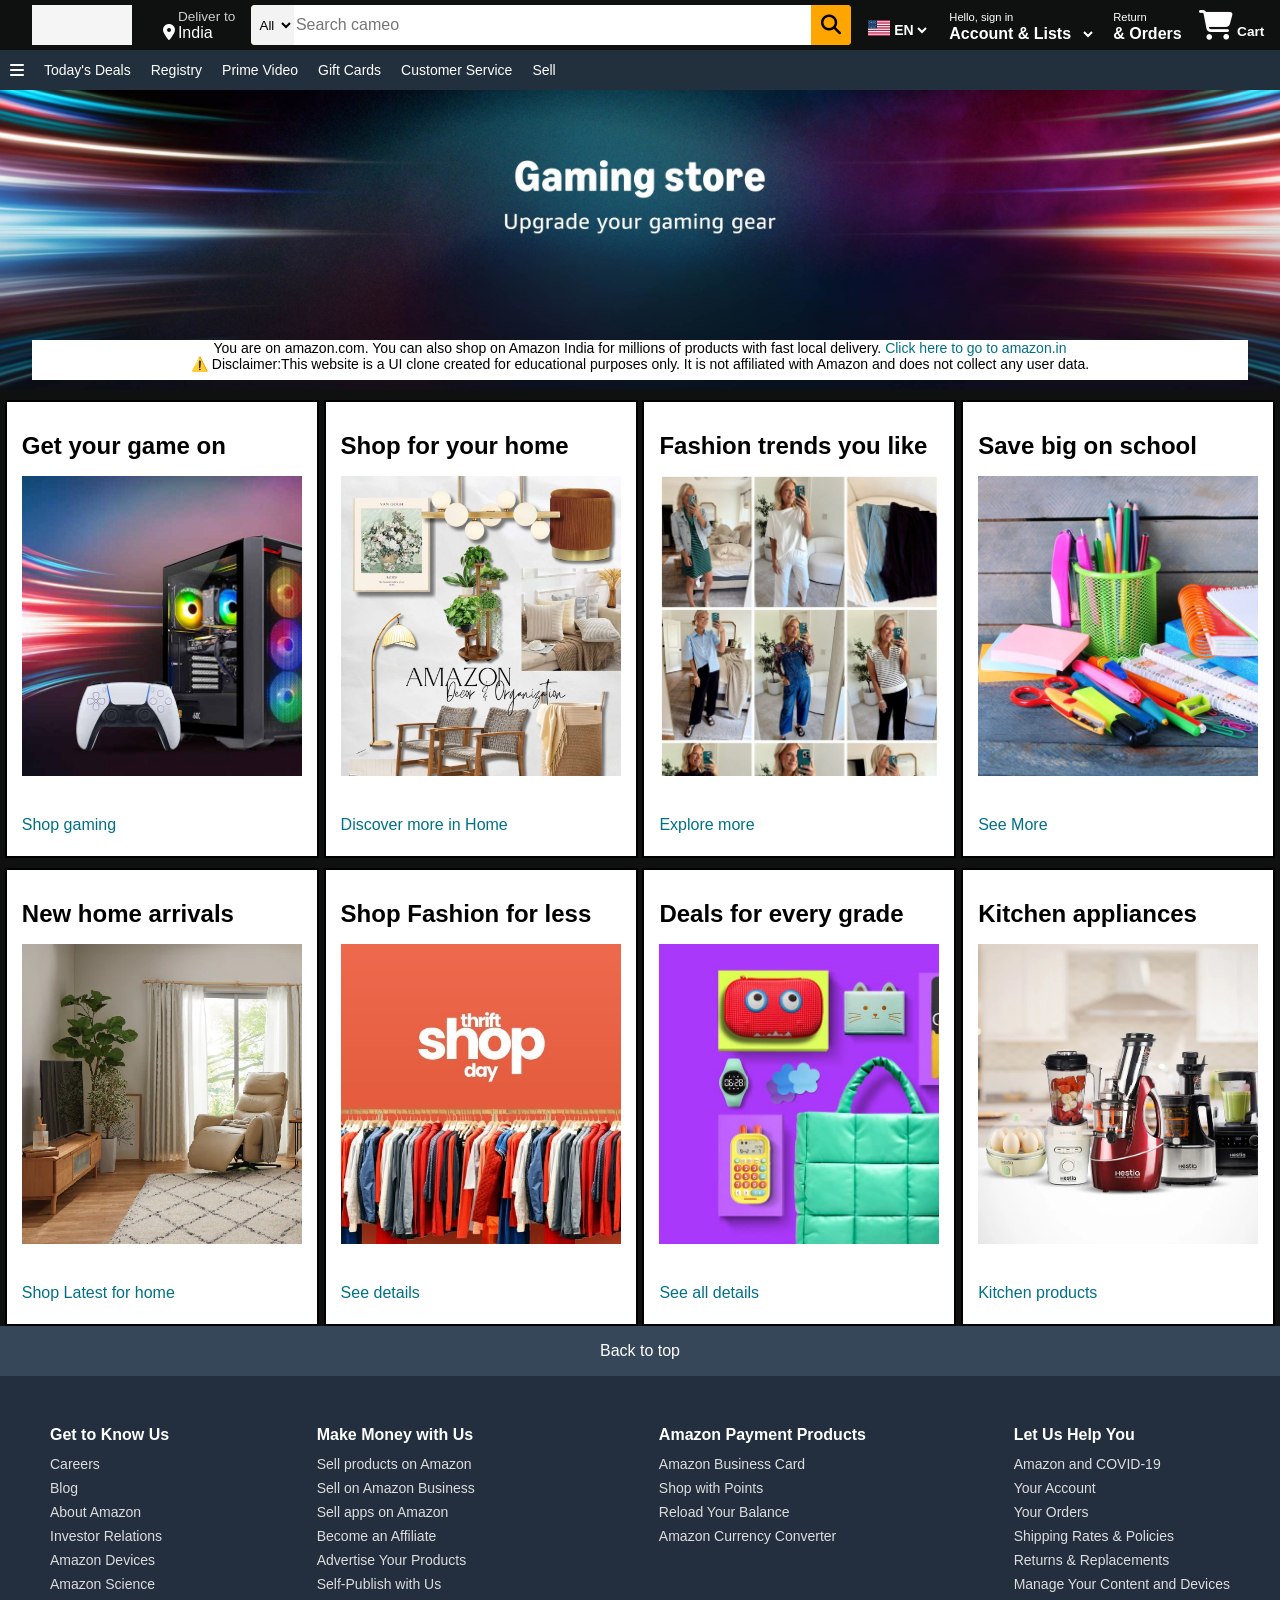
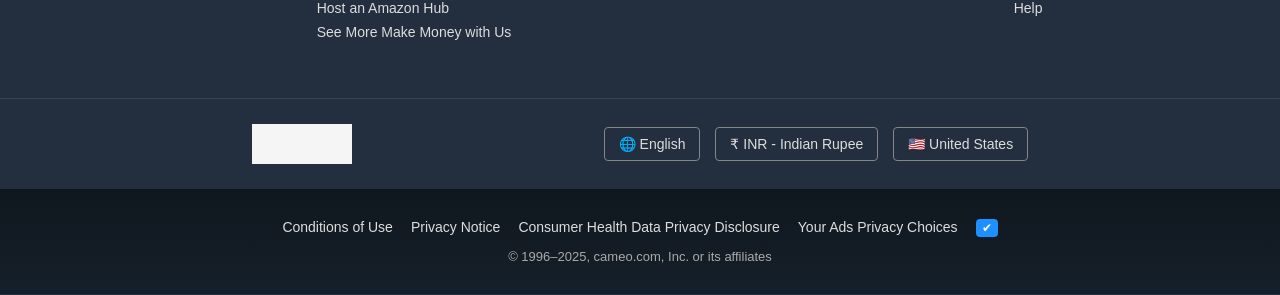
<file: index.html>
<!DOCTYPE html>
<html lang="en">
<head>
  <meta charset="UTF-8" />
  <meta name="viewport" content="width=device-width" />
  <title>EducationOnly-UI-Clone</title>
  <link rel="stylesheet" href="https://cdnjs.cloudflare.com/ajax/libs/font-awesome/6.7.2/css/all.min.css" integrity="sha512-Evv84Mr4kqVGRNSgIGL/F/aIDqQb7xQ2vcrdIwxfjThSH8CSR7PBEakCr51Ck+w+/U6swU2Im1vVX0SVk9ABhg==" crossorigin="anonymous" referrerpolicy="no-referrer"/>
  <link rel="stylesheet" href="amazon website .css" />
</head>
<body>  
    <header>
      <div class="navbar">
         <div class="nav-logo border">
            <div class="logo"></div> 
         </div>

        <div class="nav-addres border" id="top">
          <p class="add-first">Deliver to</p>
            <div class="add-icon">
             <i class="fa-solid fa-location-dot"></i>
        <p class="add-second">India</p>
            </div>
      </div>

      <div class="nav-search">
        <select class="search-select">
            <option>All</option>
        </select>
        <input placeholder="Search cameo" class="search-box" id="unique-name" >
          <button onclick="search()" class="search-icon">
          <i class="fa-solid fa-magnifying-glass"></i></button> 
        </div>

      <span class="nav-flag border">
        <img src="US Flag.webp" class="us-image">
        <select class="search-arrow">
          <option>EN</option>
        </select>
      </span>

      <div class="nav-first border">
        <p><span>Hello, sign in</span></p>
          <p class="nav-second">Account & Lists
        <select class="arrow"></select></p>
      </div>

       <div class="nav-first border">
        <p><span>Return</span></p>
          <p class="nav-second"> & Orders
      </div>

      <div class="nav-cart border">
        <i class="fa-solid fa-cart-shopping"></i>
        Cart
      </div>
    </div>


      <div class="panel" >
      <i class="fa-solid fa-bars" style="margin-left: 10px"> </i>
        <div class="panel-ops">
          <a href="X">Today's Deals</a>
              <a href ="X">Registry</a>
              <a href ="X">Prime Video</a>
              <a href="X">Gift Cards</a>
              <a href="X">Customer Service</a>
              <a href="X">Sell</a>
        </div>
      </div>

      <div class="game-centre">
        <div class="gamecentre-message">
        <p style="text-align: center;">You are on amazon.com. You can also shop on Amazon India for millions of products with fast local delivery.<a href="https://www.amazon.in/"> Click here to go to amazon.in</a></p>
        <p style="text-align: center;"> ⚠️ Disclaimer:This website is a UI clone created for educational purposes only. It is not affiliated with Amazon and does not collect any user data.</p>
      </div>
      </div>
      
      <div class="shop-box">
        <div class="box1 box">
          <div class="box-heading">
              <h2>Get your game on</h2>
              <div class="gamebox" style="background-image: url(Fuji_Gaming_store_Dashboard_card_2x_EN._SY608_CB564799420_.jpg);"></div>
              <p><a href="https://www.amazon.com/s?k=gaming&_encoding=UTF8&content-id=amzn1.sym.edf433e2-b6d4-408e-986d-75239a5ced10&pd_rd_r=32c33dda-125a-4fbe-99a0-219c70712b50&pd_rd_w=ngdry&pd_rd_wg=oWVlM&pf_rd_p=edf433e2-b6d4-408e-986d-75239a5ced10&pf_rd_r=J4W3AGSPCVMYB47S6YAD&ref=pd_hp_d_atf_unk" id="shop-gaming">Shop gaming</a><p>                
          </div>  
        </div>
        <div class="box2 box">
          <div class="box-heading">
              <h2>Shop for your home</h2>
              <div class="gamebox" style="background-image: url(amazon-essential-moodboard-960x1440.webp);"></div>
              <p><a href="" id="shop-gaming">Discover more in Home</a><p>                
          </div>  
        </div>
        <div class="box3 box">
          <div class="box-heading">
              <h2>Fashion trends you like</h2>
              <div class="gamebox" style="background-image: url(GRAPHICS-NEW-28-scaled.jpeg);"></div>
              <p><a href="https://www.amazon.com/s?k=gaming&_encoding=UTF8&content-id=amzn1.sym.edf433e2-b6d4-408e-986d-75239a5ced10&pd_rd_r=32c33dda-125a-4fbe-99a0-219c70712b50&pd_rd_w=ngdry&pd_rd_wg=oWVlM&pf_rd_p=edf433e2-b6d4-408e-986d-75239a5ced10&pf_rd_r=J4W3AGSPCVMYB47S6YAD&ref=pd_hp_d_atf_unk" id="shop-gaming">Explore more</a><p>                
          </div>  
        </div>
        <div class="box4 box">
          <div class="box-heading">
              <h2>Save big on school</h2>
              <div class="gamebox" style="background-image: url(stattionery.jpeg)"></div>
              <p><a href="https://www.amazon.com/s?k=gaming&_encoding=UTF8&content-id=amzn1.sym.edf433e2-b6d4-408e-986d-75239a5ced10&pd_rd_r=32c33dda-125a-4fbe-99a0-219c70712b50&pd_rd_w=ngdry&pd_rd_wg=oWVlM&pf_rd_p=edf433e2-b6d4-408e-986d-75239a5ced10&pf_rd_r=J4W3AGSPCVMYB47S6YAD&ref=pd_hp_d_atf_unk" id="shop-gaming">See More</a><p>                
          </div>  
        </div>
        <div class="box5 box">
          <div class="box-heading">
              <h2>New home arrivals</h2>
              <div class="gamebox" style="background-image: url(ECSG_NewArrivals_LivingRoom.webp);"></div>
              <p><a href="https://www.amazon.com/s?k=gaming&_encoding=UTF8&content-id=amzn1.sym.edf433e2-b6d4-408e-986d-75239a5ced10&pd_rd_r=32c33dda-125a-4fbe-99a0-219c70712b50&pd_rd_w=ngdry&pd_rd_wg=oWVlM&pf_rd_p=edf433e2-b6d4-408e-986d-75239a5ced10&pf_rd_r=J4W3AGSPCVMYB47S6YAD&ref=pd_hp_d_atf_unk" id="shop-gaming">Shop Latest for home</a><p>                
          </div>  
        </div>
        <div class="box6 box">
          <div class="box-heading">
              <h2>Shop Fashion for less</h2>
              <div class="gamebox" style="background-image: url(thrift.jpg);"></div>
              <p><a href="https://www.amazon.com/s?k=gaming&_encoding=UTF8&content-id=amzn1.sym.edf433e2-b6d4-408e-986d-75239a5ced10&pd_rd_r=32c33dda-125a-4fbe-99a0-219c70712b50&pd_rd_w=ngdry&pd_rd_wg=oWVlM&pf_rd_p=edf433e2-b6d4-408e-986d-75239a5ced10&pf_rd_r=J4W3AGSPCVMYB47S6YAD&ref=pd_hp_d_atf_unk" id="shop-gaming">See details</a><p>                
          </div>  
        </div>
        <div class="box7 box">
          <div class="box-heading">
              <h2>Deals for every grade</h2>
              <div class="gamebox" style="background-image: url(Fuji_SingleImageCard_BTS25_2x._SY608_CB789324272_.jpg);"></div>
              <p><a href="https://www.amazon.com/s?k=gaming&_encoding=UTF8&content-id=amzn1.sym.edf433e2-b6d4-408e-986d-75239a5ced10&pd_rd_r=32c33dda-125a-4fbe-99a0-219c70712b50&pd_rd_w=ngdry&pd_rd_wg=oWVlM&pf_rd_p=edf433e2-b6d4-408e-986d-75239a5ced10&pf_rd_r=J4W3AGSPCVMYB47S6YAD&ref=pd_hp_d_atf_unk" id="shop-gaming">See all details</a><p>                
          </div>  
        </div>
        <div class="box8 box">
          <div class="box-heading">
              <h2>Kitchen appliances</h2>
              <div class="gamebox" style="background-image: url(4_must_have_kitchen_app-_mobile.webp);"></div>
              <p><a href="https://www.amazon.com/s?k=gaming&_encoding=UTF8&content-id=amzn1.sym.edf433e2-b6d4-408e-986d-75239a5ced10&pd_rd_r=32c33dda-125a-4fbe-99a0-219c70712b50&pd_rd_w=ngdry&pd_rd_wg=oWVlM&pf_rd_p=edf433e2-b6d4-408e-986d-75239a5ced10&pf_rd_r=J4W3AGSPCVMYB47S6YAD&ref=pd_hp_d_atf_unk" id="shop-gaming">Kitchen products</a><p>                
          </div>  
        </div>
      </div>
        
        <footer>
          <div class="back-panel" >
            <p id="top" style="cursor: pointer;"><a href="#top">Back to top</a></p>
          </div>
         <footer class="footer">
    <div class="footer-container">

      <div class="footer-column">
        <h3 style="color: white;">Get to Know Us</h3>
        <a>Careers</a>
        <a>Blog</a>
        <a>About Amazon</a>
        <a>Investor Relations</a>
        <a>Amazon Devices</a>
        <a>Amazon Science</a>
      </div>

      <div class="footer-column">
        <h3 style="color: white;">Make Money with Us</h3>
        <a>Sell products on Amazon</a>
        <a>Sell on Amazon Business</a>
        <a>Sell apps on Amazon</a>
        <a>Become an Affiliate</a>
        <a>Advertise Your Products</a>
        <a>Self-Publish with Us</a>
        <a>Host an Amazon Hub</a>
        <a> See More Make Money with Us</a>
      </div>

      <div class="footer-column">
        <h3 style="color: white;">Amazon Payment Products</h3>
        <a>Amazon Business Card</a>
        <a>Shop with Points</a>
        <a>Reload Your Balance</a>
        <a>Amazon Currency Converter</a>
      </div>

      <div class="footer-column">
        <h3 style="color: white;">Let Us Help You</h3>
        <a>Amazon and COVID-19</a>
        <a>Your Account</a>
        <a>Your Orders</a>
        <a>Shipping Rates & Policies</a>
        <a>Returns & Replacements</a>
        <a>Manage Your Content and Devices</a>
        <a>Help</a>
      </div>

    </div>
  </footer>

   <footer class="footer-bottom">
    <div class="footer-bottom-container">

      <!-- Amazon Logo -->
      <div class="logo" alt="logo">
      </div>

      <!-- Options -->
      <div class="footer-options">

        <div class="option-box">
          🌐 English
        </div>

        <div class="option-box">
          ₹ INR - Indian Rupee
        </div>

        <div class="option-box">
          🇺🇸 United States
        </div>
      </div>
    </div>
    <footer class="amazon-footer">
  <div class="footer-links">
    <a href="#">Conditions of Use</a>
    <a href="#">Privacy Notice</a>
    <a href="#">Consumer Health Data Privacy Disclosure</a>
    <a href="#">Your Ads Privacy Choices</a>
    <span class="ads-icon">✔</span>
  </div>

  <p class="copyright">
    © 1996–2025, cameo.com, Inc. or its affiliates
  </p>
</footer>



    </body>
</html>
</file>
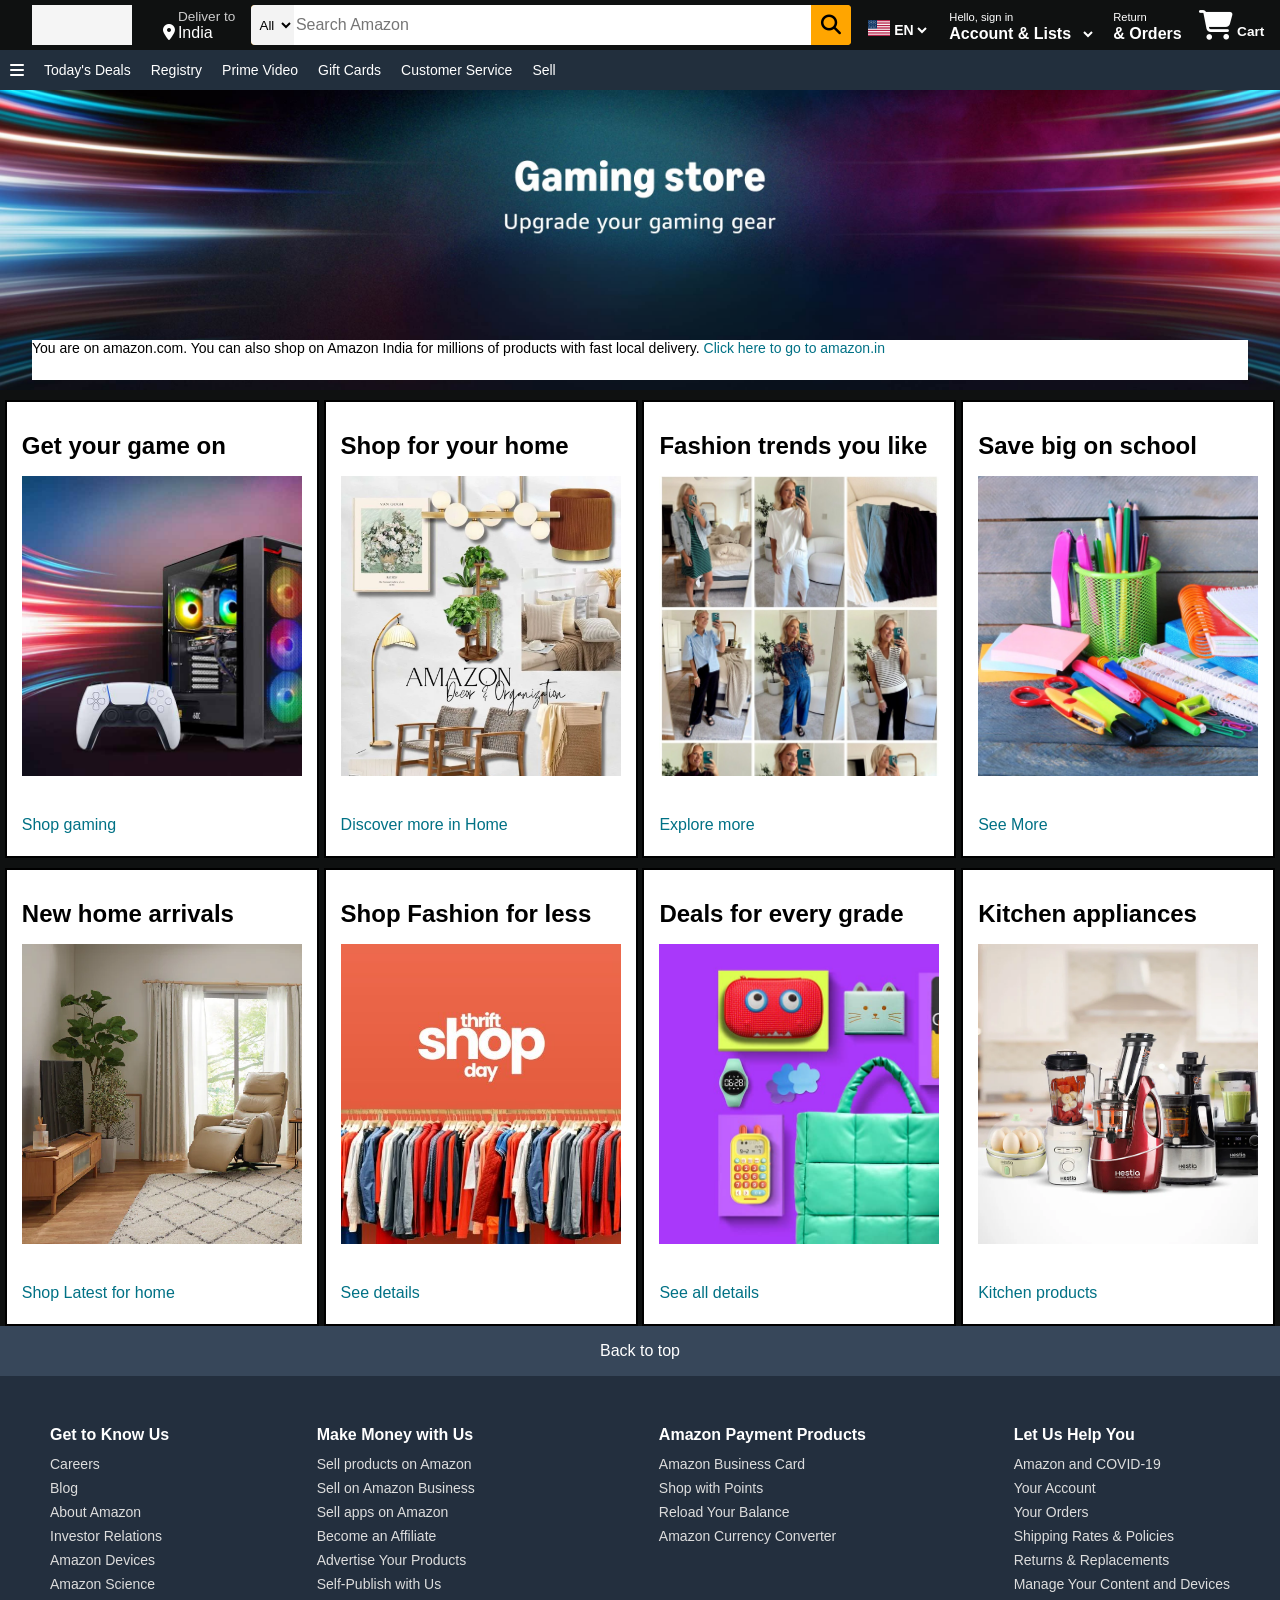
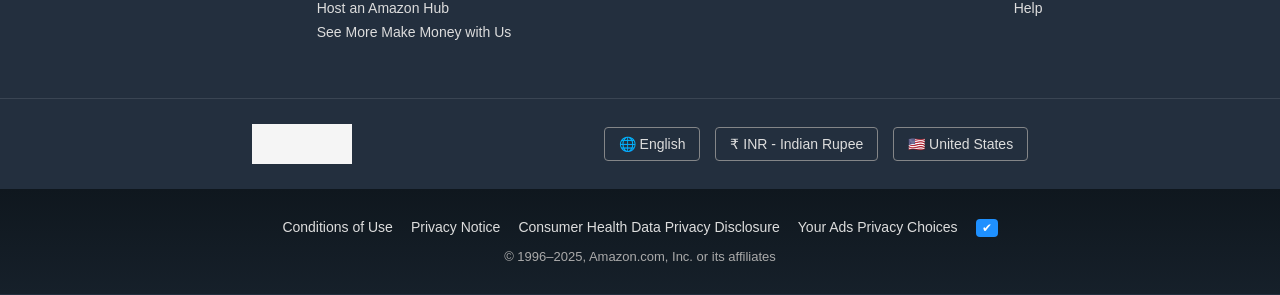
<file: Amazon Clone website .html>
<!DOCTYPE html>
<html lang="en">
<head>
  <meta charset="UTF-8" />
  <meta name="viewport" content="width=device-width" />
  <title>AmazonClone.com</title>
  <link rel="stylesheet" href="https://cdnjs.cloudflare.com/ajax/libs/font-awesome/6.7.2/css/all.min.css" integrity="sha512-Evv84Mr4kqVGRNSgIGL/F/aIDqQb7xQ2vcrdIwxfjThSH8CSR7PBEakCr51Ck+w+/U6swU2Im1vVX0SVk9ABhg==" crossorigin="anonymous" referrerpolicy="no-referrer"/>
  <link rel="stylesheet" href="amazon website .css" />
</head>
<body>  
    <header>
      <div class="navbar">
         <div class="nav-logo border">
            <div class="logo"></div> 
         </div>

        <div class="nav-addres border" id="top">
          <p class="add-first">Deliver to</p>
            <div class="add-icon">
             <i class="fa-solid fa-location-dot"></i>
        <p class="add-second">India</p>
            </div>
      </div>

      <div class="nav-search">
        <select class="search-select">
            <option>All</option>
        </select>
        <input placeholder="Search Amazon" class="search-box" id="unique-name" >
          <button onclick="search()" class="search-icon">
          <i class="fa-solid fa-magnifying-glass"></i></button> 
        </div>

      <span class="nav-flag border">
        <img src="US Flag.webp" class="us-image">
        <select class="search-arrow">
          <option>EN</option>
        </select>
      </span>

      <div class="nav-first border">
        <p><span>Hello, sign in</span></p>
          <p class="nav-second">Account & Lists
        <select class="arrow"></select></p>
      </div>

       <div class="nav-first border">
        <p><span>Return</span></p>
          <p class="nav-second"> & Orders
      </div>

      <div class="nav-cart border">
        <i class="fa-solid fa-cart-shopping"></i>
        Cart
      </div>
    </div>


      <div class="panel" >
      <i class="fa-solid fa-bars" style="margin-left: 10px"> </i>
        <div class="panel-ops">
          <a href="X">Today's Deals</a>
              <a href ="X">Registry</a>
              <a href ="X">Prime Video</a>
              <a href="X">Gift Cards</a>
              <a href="X">Customer Service</a>
              <a href="X">Sell</a>
        </div>
      </div>

      <div class="game-centre">
        <div class="gamecentre-message">
        <p>You are on amazon.com. You can also shop on Amazon India for millions of products with fast local delivery.<a href="https://www.amazon.in/"> Click here to go to amazon.in</a></p>
      </div>
      </div>
      
      <div class="shop-box">
        <div class="box1 box">
          <div class="box-heading">
              <h2>Get your game on</h2>
              <div class="gamebox" style="background-image: url(Fuji_Gaming_store_Dashboard_card_2x_EN._SY608_CB564799420_.jpg);"></div>
              <p><a href="https://www.amazon.com/s?k=gaming&_encoding=UTF8&content-id=amzn1.sym.edf433e2-b6d4-408e-986d-75239a5ced10&pd_rd_r=32c33dda-125a-4fbe-99a0-219c70712b50&pd_rd_w=ngdry&pd_rd_wg=oWVlM&pf_rd_p=edf433e2-b6d4-408e-986d-75239a5ced10&pf_rd_r=J4W3AGSPCVMYB47S6YAD&ref=pd_hp_d_atf_unk" id="shop-gaming">Shop gaming</a><p>                
          </div>  
        </div>
        <div class="box2 box">
          <div class="box-heading">
              <h2>Shop for your home</h2>
              <div class="gamebox" style="background-image: url(amazon-essential-moodboard-960x1440.webp);"></div>
              <p><a href="" id="shop-gaming">Discover more in Home</a><p>                
          </div>  
        </div>
        <div class="box3 box">
          <div class="box-heading">
              <h2>Fashion trends you like</h2>
              <div class="gamebox" style="background-image: url(GRAPHICS-NEW-28-scaled.jpeg);"></div>
              <p><a href="https://www.amazon.com/s?k=gaming&_encoding=UTF8&content-id=amzn1.sym.edf433e2-b6d4-408e-986d-75239a5ced10&pd_rd_r=32c33dda-125a-4fbe-99a0-219c70712b50&pd_rd_w=ngdry&pd_rd_wg=oWVlM&pf_rd_p=edf433e2-b6d4-408e-986d-75239a5ced10&pf_rd_r=J4W3AGSPCVMYB47S6YAD&ref=pd_hp_d_atf_unk" id="shop-gaming">Explore more</a><p>                
          </div>  
        </div>
        <div class="box4 box">
          <div class="box-heading">
              <h2>Save big on school</h2>
              <div class="gamebox" style="background-image: url(stattionery.jpeg)"></div>
              <p><a href="https://www.amazon.com/s?k=gaming&_encoding=UTF8&content-id=amzn1.sym.edf433e2-b6d4-408e-986d-75239a5ced10&pd_rd_r=32c33dda-125a-4fbe-99a0-219c70712b50&pd_rd_w=ngdry&pd_rd_wg=oWVlM&pf_rd_p=edf433e2-b6d4-408e-986d-75239a5ced10&pf_rd_r=J4W3AGSPCVMYB47S6YAD&ref=pd_hp_d_atf_unk" id="shop-gaming">See More</a><p>                
          </div>  
        </div>
        <div class="box5 box">
          <div class="box-heading">
              <h2>New home arrivals</h2>
              <div class="gamebox" style="background-image: url(ECSG_NewArrivals_LivingRoom.webp);"></div>
              <p><a href="https://www.amazon.com/s?k=gaming&_encoding=UTF8&content-id=amzn1.sym.edf433e2-b6d4-408e-986d-75239a5ced10&pd_rd_r=32c33dda-125a-4fbe-99a0-219c70712b50&pd_rd_w=ngdry&pd_rd_wg=oWVlM&pf_rd_p=edf433e2-b6d4-408e-986d-75239a5ced10&pf_rd_r=J4W3AGSPCVMYB47S6YAD&ref=pd_hp_d_atf_unk" id="shop-gaming">Shop Latest for home</a><p>                
          </div>  
        </div>
        <div class="box6 box">
          <div class="box-heading">
              <h2>Shop Fashion for less</h2>
              <div class="gamebox" style="background-image: url(thrift.jpg);"></div>
              <p><a href="https://www.amazon.com/s?k=gaming&_encoding=UTF8&content-id=amzn1.sym.edf433e2-b6d4-408e-986d-75239a5ced10&pd_rd_r=32c33dda-125a-4fbe-99a0-219c70712b50&pd_rd_w=ngdry&pd_rd_wg=oWVlM&pf_rd_p=edf433e2-b6d4-408e-986d-75239a5ced10&pf_rd_r=J4W3AGSPCVMYB47S6YAD&ref=pd_hp_d_atf_unk" id="shop-gaming">See details</a><p>                
          </div>  
        </div>
        <div class="box7 box">
          <div class="box-heading">
              <h2>Deals for every grade</h2>
              <div class="gamebox" style="background-image: url(Fuji_SingleImageCard_BTS25_2x._SY608_CB789324272_.jpg);"></div>
              <p><a href="https://www.amazon.com/s?k=gaming&_encoding=UTF8&content-id=amzn1.sym.edf433e2-b6d4-408e-986d-75239a5ced10&pd_rd_r=32c33dda-125a-4fbe-99a0-219c70712b50&pd_rd_w=ngdry&pd_rd_wg=oWVlM&pf_rd_p=edf433e2-b6d4-408e-986d-75239a5ced10&pf_rd_r=J4W3AGSPCVMYB47S6YAD&ref=pd_hp_d_atf_unk" id="shop-gaming">See all details</a><p>                
          </div>  
        </div>
        <div class="box8 box">
          <div class="box-heading">
              <h2>Kitchen appliances</h2>
              <div class="gamebox" style="background-image: url(4_must_have_kitchen_app-_mobile.webp);"></div>
              <p><a href="https://www.amazon.com/s?k=gaming&_encoding=UTF8&content-id=amzn1.sym.edf433e2-b6d4-408e-986d-75239a5ced10&pd_rd_r=32c33dda-125a-4fbe-99a0-219c70712b50&pd_rd_w=ngdry&pd_rd_wg=oWVlM&pf_rd_p=edf433e2-b6d4-408e-986d-75239a5ced10&pf_rd_r=J4W3AGSPCVMYB47S6YAD&ref=pd_hp_d_atf_unk" id="shop-gaming">Kitchen products</a><p>                
          </div>  
        </div>
      </div>
        
        <footer>
          <div class="back-panel" >
            <p id="top" style="cursor: pointer;"><a href="#top">Back to top</a></p>
          </div>
         <footer class="footer">
    <div class="footer-container">

      <div class="footer-column">
        <h3 style="color: white;">Get to Know Us</h3>
        <a>Careers</a>
        <a>Blog</a>
        <a>About Amazon</a>
        <a>Investor Relations</a>
        <a>Amazon Devices</a>
        <a>Amazon Science</a>
      </div>

      <div class="footer-column">
        <h3 style="color: white;">Make Money with Us</h3>
        <a>Sell products on Amazon</a>
        <a>Sell on Amazon Business</a>
        <a>Sell apps on Amazon</a>
        <a>Become an Affiliate</a>
        <a>Advertise Your Products</a>
        <a>Self-Publish with Us</a>
        <a>Host an Amazon Hub</a>
        <a> See More Make Money with Us</a>
      </div>

      <div class="footer-column">
        <h3 style="color: white;">Amazon Payment Products</h3>
        <a>Amazon Business Card</a>
        <a>Shop with Points</a>
        <a>Reload Your Balance</a>
        <a>Amazon Currency Converter</a>
      </div>

      <div class="footer-column">
        <h3 style="color: white;">Let Us Help You</h3>
        <a>Amazon and COVID-19</a>
        <a>Your Account</a>
        <a>Your Orders</a>
        <a>Shipping Rates & Policies</a>
        <a>Returns & Replacements</a>
        <a>Manage Your Content and Devices</a>
        <a>Help</a>
      </div>

    </div>
  </footer>

   <footer class="footer-bottom">
    <div class="footer-bottom-container">

      <!-- Amazon Logo -->
      <div class="logo" alt="logo">
      </div>

      <!-- Options -->
      <div class="footer-options">

        <div class="option-box">
          🌐 English
        </div>

        <div class="option-box">
          ₹ INR - Indian Rupee
        </div>

        <div class="option-box">
          🇺🇸 United States
        </div>
      </div>
    </div>
    <footer class="amazon-footer">
  <div class="footer-links">
    <a href="#">Conditions of Use</a>
    <a href="#">Privacy Notice</a>
    <a href="#">Consumer Health Data Privacy Disclosure</a>
    <a href="#">Your Ads Privacy Choices</a>
    <span class="ads-icon">✔</span>
  </div>

  <p class="copyright">
    © 1996–2025, Amazon.com, Inc. or its affiliates
  </p>
</footer>



    </body>
</html>
</file>
<file: amazon website .css>
* {
  margin: 0px;
  font-family: arial;
}

html {
  scroll-behavior: smooth; /* This line enables smooth scrolling */
}

p:hover {
  text-decoration: underline;
}

.navbar {
  background-color: #0f1111;
  height: 50px;
  color: white;
  display: flex;
  align-items: center;
  justify-content: space-evenly;
}
.nav-logo {
  height: 40px;
  width: 100px;
  margin-right: 0.85rem;
  margin-left: 1rem;
}

.logo {
  background-color: whitesmoke;
  background-image: url(https://upload.wikimedia.org/wikipedia/commons/thumb/e/ee/Cameo-Logo.png/1200px-Cameo-Logo.png);
  background-size: contain;
  background-repeat: no-repeat;
  background-position: center;
  height: 40px;
  width: 100px;
}

.border {
  border: 2px solid transparent;
}
.border:hover {
  border: 1px solid white;
}

/** box 2 **/

.add-first {
  color: #cccccc;
  font-size: 0.85rem;
  margin-left: 15px;
}

.add-second {
  color: #ffffff;
  font-size: 1rem;
  margin-left: 3px;
}

.add-icon {
  display: flex;
}
/** box 3 **/

.nav-search {
  display: flex;
  justify-content: space-evenly;
  background-color: orange;
  width: 600px;
  height: 40px;
  border-radius: 4px;
}

.nav-search:focus-within {
  border: 2px solid orange;
}
.search-box:focus,
.search-select:focus {
  outline: none;
}

.search-select {
  background-color: #f3f3f3;
  width: 50px;
  text-align: center;
  padding-left: 1px;
  border-top-left-radius: 4px;
  border-bottom-left-radius: 4px;
  border: none;
}

.search-box {
  width: 100%;
  font-size: 1rem;
  border: none;
}

.search-icon {
  background-color: orange;
  border: none;
  border-top-right-radius: 10%;
  border-bottom-right-radius: 10%;
  width: 45px;
  display: flex;
  justify-content: center;
  align-items: center;
  font-size: 1.25rem;
  color: black;
}

/**box 4**/

.nav-flag {
  display: flex;
  justify-content: center;
  align-items: end;
  width: 65px;
  background-color: transparent;
}

.search-arrow {
  font-weight: bold;
  font-size: 14px;
  color: white;
  background-color: transparent;
  border: none;
  margin-top: 10px;
}

.us-image {
  height: 16px;
  width: 22px;
  margin-bottom: 3px;
}

/** box 5 **/

span {
  font-size: 0.7rem;
}

.nav-second {
  font: 0.85rem;
  font-weight: 700;
}

.arrow {
  color: white;
  background: transparent;
  border: none;
}

/** box 6 **/

.nav-cart i {
  font-size: 30px;
}

.nav-cart {
  font-size: 0.85rem;
  font-weight: 700;
}

/** Panel OPS **/

.panel {
  width: 100%;
  height: 40px;
  display: flex;
  background-color: #222f3d;
  color: #ffffff;
  display: flex;
  justify-content: start;
  align-items: center;
  text-align: space;
  justify-content: flex-start;
}

a {
  color: #ffffff;
  text-decoration: none;
}

.panel-ops {
  font-size: 14px;
  margin-left: 20px;
  display: flex;
  gap: 20px;
}

/** Game-Centre Section**/

.game-centre {
  background-image: url(Game\ Centre\ image.jpg);
  height: 300px;
  background-size: cover;
  display: flex;
  justify-content: center;
  align-items: flex-end;
}

.gamecentre-message {
  height: 40px;
  background-color: white;
  color: black;
  justify-content: center;
  align-items: center;
  font-size: 14px;
  width: 95%;
  margin-bottom: 10px;
}

.gamecentre-message a {
  color: #007185;
}

/** Shopping box **/

.shop-box {
  background-color: #0f1111;
  display: flex;
  flex-wrap: wrap;
  justify-content: space-evenly;
}

.box {
  background-color: white;
  border: 2px solid black;
  height: 420px;
  width: 310px;
  margin-top: 10px;
  padding: 20px 0px 14px;
}

.gamebox {
  height: 300px;
  background-size: cover;
  background-repeat: no-repeat;
  margin-top: 1rem;
  margin-bottom: 10px;
}

.box-heading {
  margin-top: 10px;
  margin-left: 15px;
  margin-right: 15px;
}

#shop-gaming {
  color: #007185;
  margin-top: 40px;
  display: block;
}

/** Footer **/

.back-panel {
  height: 50px;
  background-color: #37475a;
  color: white;
  display: flex;
  justify-content: center;
  align-items: center;
}

.footer-container {
  padding: 50px;
  background-color: #232f3e;
  margin: auto;
  display: flex;
  justify-content: space-between;
  gap: 40px;
}

.footer-column h3 {
  font-size: 16px;
  margin-bottom: 12px;
}

.footer-column a {
  display: block;
  color: #ddd;
  font-size: 14px;
  text-decoration: none;
  margin-bottom: 8px;
}

.footer-column a:hover {
  text-decoration: underline;
  color: #fff;
}

/* Responsive */
@media (max-width: 900px) {
  .footer-container {
    flex-wrap: wrap;
  }

  .footer-column {
    width: 45%;
    margin-bottom: 20px;
  }
}

@media (max-width: 500px) {
  .footer-column {
    width: 100%;
  }
}

.footer-bottom {
  background-color: #232f3e;
  border-top: 1px solid #3a4553;
  padding: 25px 0;
}

.footer-bottom-container {
  justify-content: space-evenly;
  max-width: 1200px;
  margin: auto;
  display: flex;
  align-items: center;
  gap: 40px;
  padding-bottom: 25px;
}

.logo {
  color: #fff;
  position: relative;
}

/* Amazon smile */
.logo::after {
  position: absolute;
  width: 45px;
  height: 3px;
  background-color: #ff9900;
  left: 2px;
  bottom: -6px;
  border-radius: 50%;
}

.footer-options {
  display: flex;
  gap: 15px;
}

.option-box {
  border: 1px solid #848688;
  color: #ddd;
  padding: 8px 14px;
  border-radius: 4px;
  font-size: 14px;
  cursor: pointer;
}

.option-box:hover {
  border-color: #fff;
  color: #fff;
}

/* Responsive */
@media (max-width: 768px) {
  .footer-bottom-container {
    flex-direction: column;
    gap: 20px;
  }
}

body {
  margin: 0;
  font-family: Arial, sans-serif;
}

.amazon-footer {
  background: linear-gradient(to bottom, #0f171e, #16202a);
  padding: 30px 20px;
  text-align: center;
  color: #ddd;
  margin-bottom: -24px;
}

.footer-links {
  display: flex;
  justify-content: center;
  flex-wrap: wrap;
  gap: 18px;
  margin-bottom: 12px;
}

.footer-links a {
  color: #ddd;
  text-decoration: none;
  font-size: 14px;
}

.footer-links a:hover {
  text-decoration: underline;
}

.ads-icon {
  background-color: #1e90ff;
  color: #fff;
  font-size: 12px;
  padding: 2px 6px;
  border-radius: 4px;
  cursor: pointer;
}

.copyright {
  font-size: 13px;
  color: #aaa;
}
</file>
